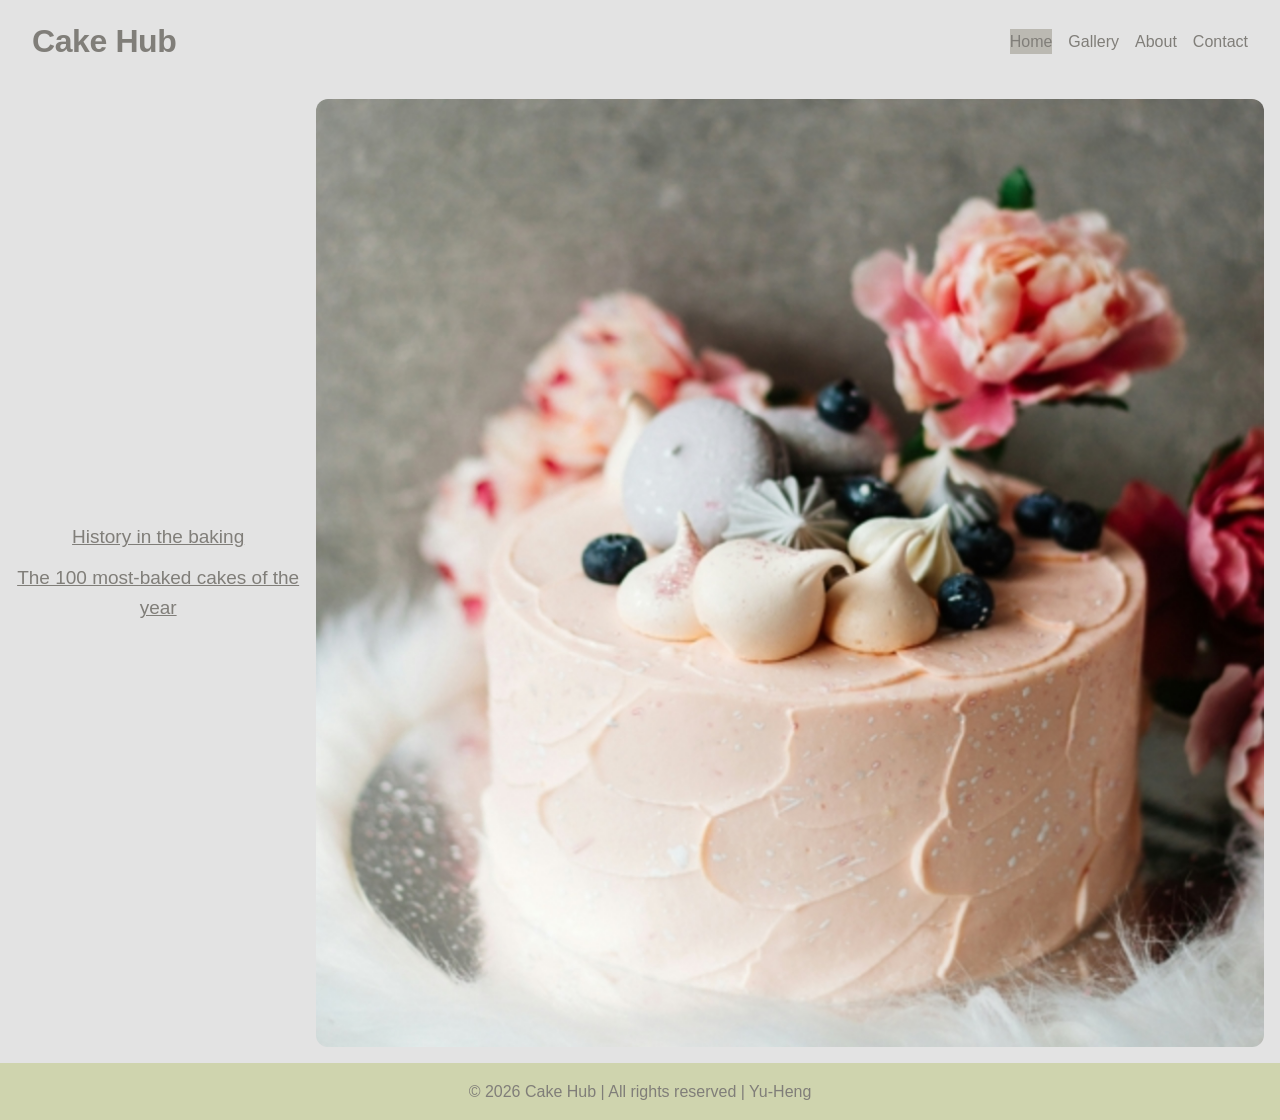
<file: index.html>
<!DOCTYPE html> 
<html lang ="en">
<head>    
    <meta charset = "UTF-8"> 
    <meta name = "viewport" content = "width=device-width,intial-scale=1.0">
    <meta name = "description" content = "cake hub website">
    <link rel = "stylesheet" href="css/global.css">
    <link rel = "stylesheet" href="css/index.css">
    <title>Cake Hub</title>
 </head>   
 <body>

         <header>
            <h1> Cake Hub </h1>
            <input id="hamburger_checkbox" type="checkbox">
            <label for="hamburger_checkbox" id="hamburger_menu">
                <img id="hamburger_icon" src="images/Hamburger.png" alt="menu" width="24" height="18">
                <span class="sr-only"> Toggle navigation</span>
        </label>
        <nav>
            <a class="active_nav" href="index.html">Home</a>
            <a href="gallery.html">Gallery</a>
            <a href="about.html">About</a>
            <a href="contact.html">Contact</a>
        </nav>
    </header>

    <main>
     
    
        <aside>
            <a href="https://www.nma.gov.au/audio/historical-interpretation-series/transcripts/history-in-the-baking"> History in the baking </a>
            <a href="https://www.taste.com.au/quick-easy/galleries/100-most-baked-cakes-year/fljgzbsc"> The 100 most-baked cakes of the year </a>
        </aside>

        <div class="hero">
        <picture>
            <source media="(min-width: 1200px)" srcset="images/rose-1920.jpg">
            <source media="(min-width: 600px)" srcset="images/rose-960.jpg">
            <img src="images/rose-480.jpg" alt="cake hub">
        </picture>
        </div>
    </main>

    <footer>
        <p>&copy; 2026 Cake Hub | All rights reserved | Yu-Heng </p>
    </footer>    
 </body>
</html>
</file>
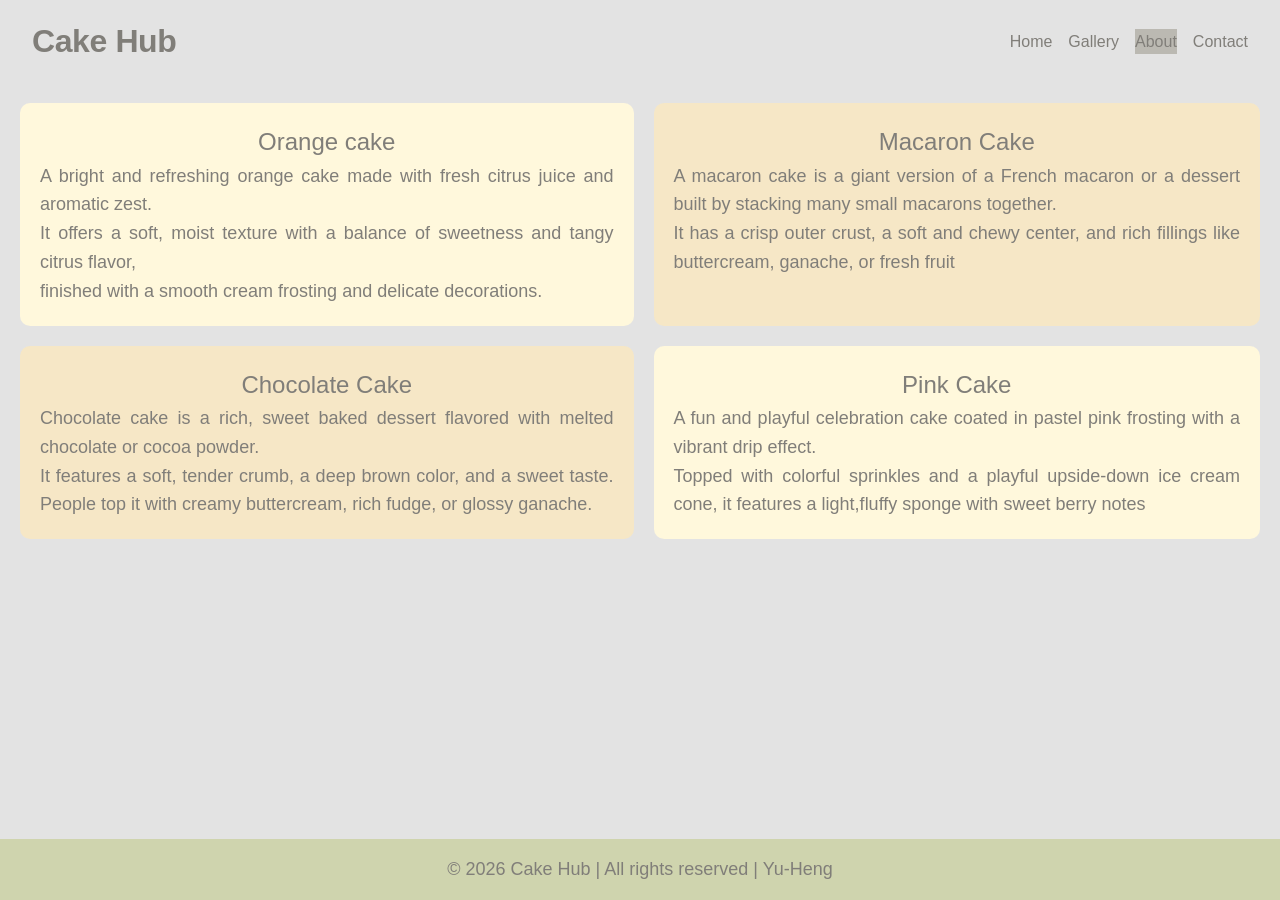
<file: about.html>
<!DOCTYPE html> 
<html lang="en">
    <meta charset="UTF-8"> 
    <meta name="viewport" content="width=device-width,initial-scale=1.0">
    <meta name="description" content="cake hub">
    <link rel="stylesheet" href="css/global.css">
    <link rel="stylesheet" href="css/about.css">
    <title>cake hub</title>
</head>

<body>
    <header>
        <h1> Cake Hub </h1>
        <input id="hamburger_checkbox" type="checkbox">
        <label for="hamburger_checkbox" id="hamburger_menu">
            <img id="hamburger_icon" src="images/Hamburger.png" alt="menu" width="24" height="18">
            <span class="sr-only"> Toggle navigation</span>
        </label>
        <nav>
            <a href="index.html">Home</a>
            <a href="gallery.html">Gallery</a>
            <a class="active_nav" href="about.html">About</a>
            <a href="contact.html">Contact</a>
        </nav>
    </header>

    <main>
<div id="container1">
    <h2>Orange cake</h2>
    <p>A bright and refreshing orange cake made with fresh citrus juice and aromatic zest. <br>
    It offers a soft, moist texture with a balance of sweetness and tangy citrus flavor,<br>
    finished with a smooth cream frosting and delicate decorations.</p>
</div>    

<div id="container2">
    <h2>Macaron Cake</h2>
    <p>A macaron cake is a giant version of a French macaron or a dessert built by stacking many small macarons together. <br>
    It has a crisp outer crust, a soft and chewy center, and rich fillings like buttercream, ganache, or fresh fruit</p>
</div>

<div id="container3">
    <h2>Chocolate Cake</h2>
    <p>Chocolate cake is a rich, sweet baked dessert flavored with melted chocolate or cocoa powder. <br>
        It features a soft, tender crumb, a deep brown color, and a sweet taste. 
        People top it with creamy buttercream, rich fudge, or glossy ganache.</p>
</div>

<div id="container4">
    <h2>Pink Cake</h2>
    <p>A fun and playful celebration cake coated in pastel pink frosting with a vibrant drip effect.<br>
    Topped with colorful sprinkles and a playful upside-down ice cream cone, it features a light,fluffy sponge with sweet berry notes</p>
</div>      




     
 
    </main>

    <footer>
        <p>&copy; 2026 Cake Hub | All rights reserved | Yu-Heng </p>
    </footer>    
    </body>
    </html>
</file>
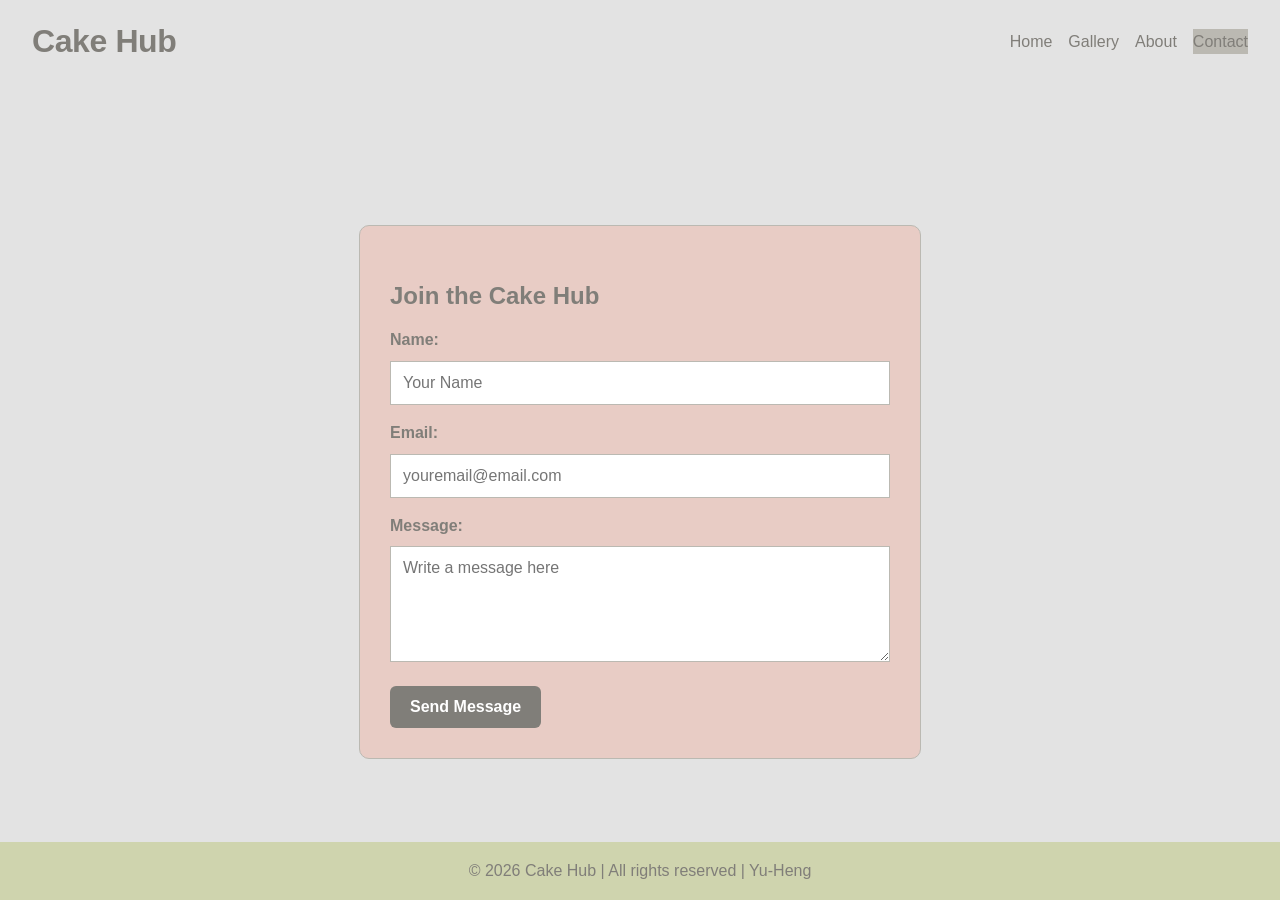
<file: contact.html>
<!DOCTYPE html> 
<html lang="en">
    <meta charset="UTF-8"> 
    <meta name="viewport" content="width=device-width,intial-scale=1.0">
    <meta name="description" content="cake hub">
    <link rel="stylesheet" href="css/global.css">
    <link rel="stylesheet" href="css/contact.css">
    <title>cake hub</title>
</head>
<body>
    <header>
        <h1> Cake Hub </h1>
        <input id="hamburger_checkbox" type="checkbox">
        <label for="hamburger_checkbox" id="hamburger_menu">
            <img id="hamburger_icon" src="images/Hamburger.png" alt="menu" width="24" height="18">
            <span class="sr-only"> Toggle navigation</span>
        </label>
        <nav>
            <a href="index.html">Home</a>
            <a href="gallery.html">Gallery</a>
            <a href="about.html">About</a>
            <a class="active_nav" href="contact.html">Contact</a>
        </nav>
    </header>
    
    <main>
        <form>
          <h2>Join the Cake Hub</h2>

          <label for="name">Name:</label>
          <input type="text" id="name" name="name" placeholder="Your Name"> <br>

          <label for="email">Email:</label>
          <input type="email" id="email" name="email"
          placeholder="youremail@email.com"><br>

          <label for="message">Message:</label>
          <textarea id="message" name="message" rows="5"
          placeholder="Write a message here"></textarea><br>
          
          <input type="submit" value="Send Message">
          
        </form>
    </main>    


    <footer>
        <p>&copy; 2026 Cake Hub | All rights reserved | Yu-Heng </p>
    </footer>  
    </body>
    </html>
</file>
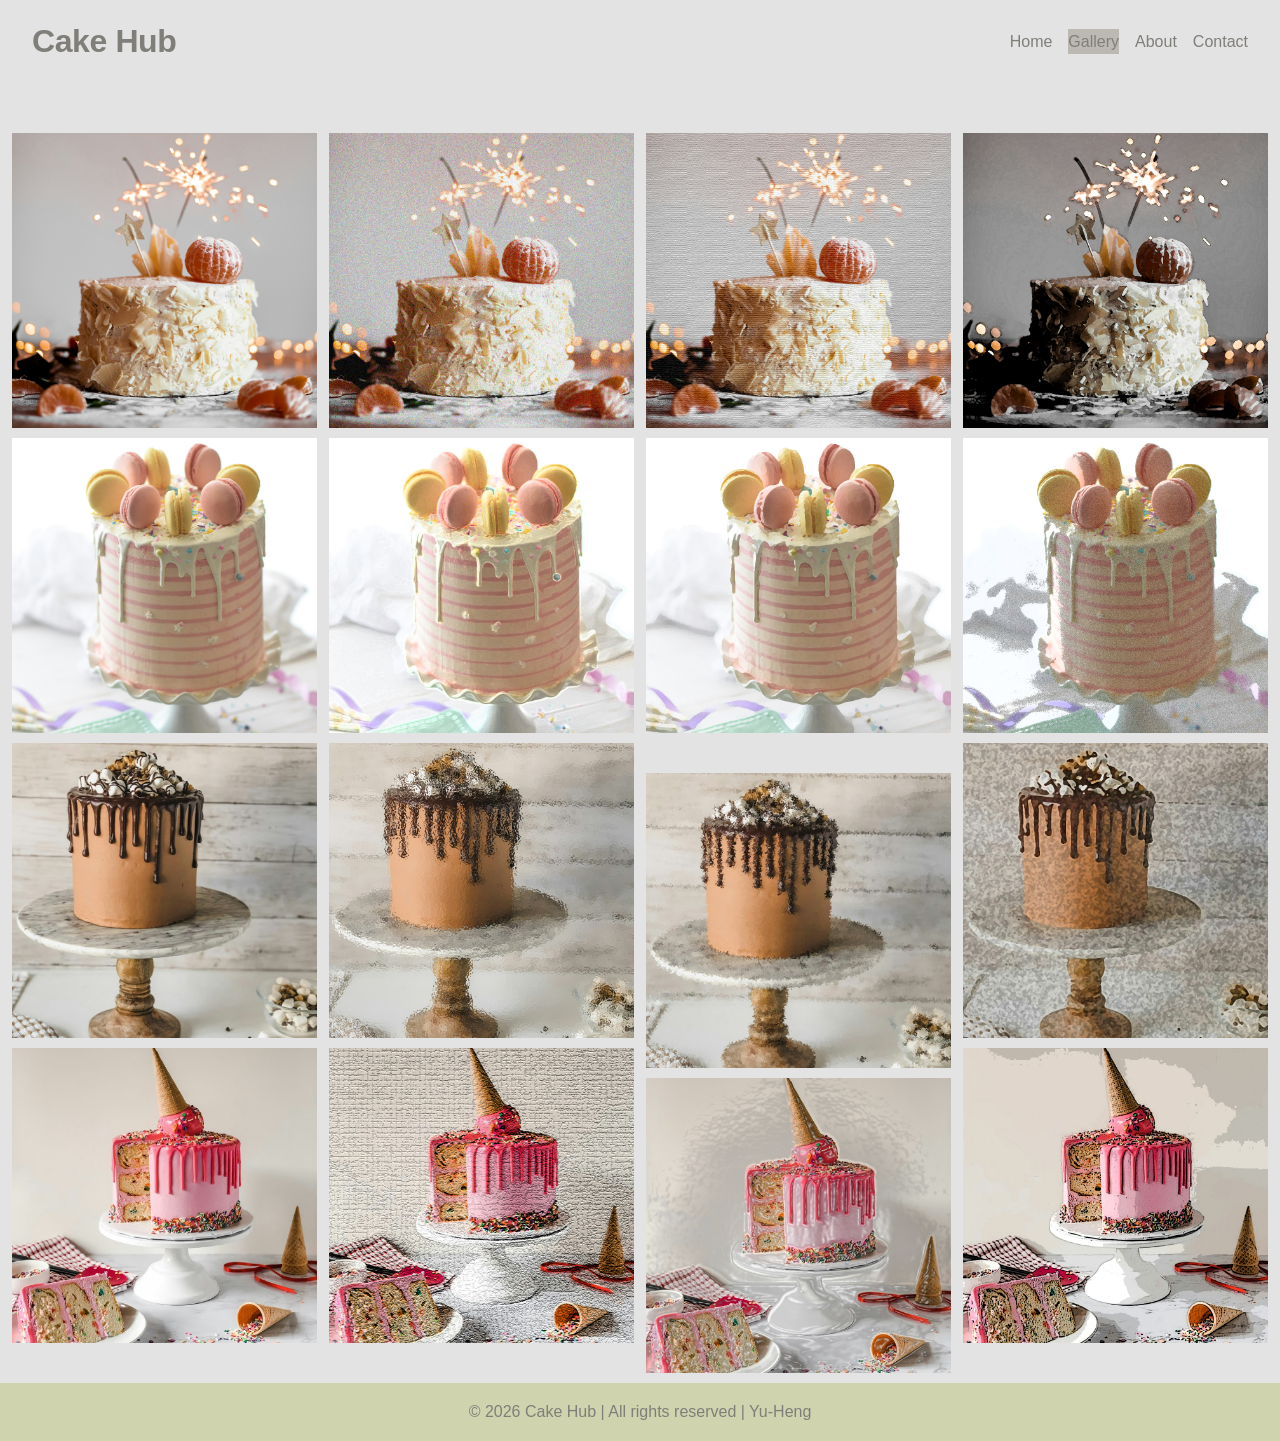
<file: gallery.html>
<!DOCTYPE html> 
<html lang="en">
<head>
    <meta charset="UTF-8"> 
    <meta name="viewport" content="width=device-width,intial-scale=1.0">
    <meta name="description" content="cake hub">
    <link rel="stylesheet" href="css/global.css">
    <link rel="stylesheet" href="css/gallery.css">
    <title>cake hub</title>
</head>

<body>
    <header>
        <h1>Cake Hub</h1>
        <input id="hamburger_checkbox" type="checkbox">
        <label for="hamburger_checkbox" id="hamburger_menu">
            <img id="hamburger_icon" src="images/Hamburger.png" alt="menu" width="24" height="18">
            <span class="sr-only"> Toggle navigation</span>

        </label>
        <nav>
            <a href="index.html">Home</a>
            <a class="active_nav" href="gallery.html">Gallery</a>
            <a href="about.html">About</a>
            <a href="contact.html">Contact</a>
        </nav>
    </header>
<div id="row">
    <div class="column"> <!-- column 1-->
        <figure>
            <a href="images/orange-cake-1.jpg" target="_blank">
                <img src="images/orange-cake-1.jpg" alt="orange cake photo 1" width="960" height="960">
            </a>
        </figure>
        <figure>
            <a href="images/macaron-cake.jpg" target="_blank">
                <img src="images/macaron-cake.jpg" alt="macaron cake photo 1" width="960" height="960">
            </a>
        </figure>
        <figure>
            <a href="images/chocolate-cake.jpg" target="_blank">
                <img src="images/chocolate-cake.jpg" alt="chocolat Cake photo 1" width="960" height="960">
            </a> 
        </figure>
        <figure>
            <a href="images/pink-cake.jpg" target="_blank">
                <img src="images/pink-cake.jpg" alt="pink cake photo 1" width="960" height="960">
            </a>
        </figure>
    </div>

    <div class="column"> <!--colum 2-->
        <figure>
            <a href="images/orange-cake-gran.jpg" target="_blank">
                <img src="images/orange-cake-gran.jpg" alt="orange cake photo 2" width="960" height="960">
            </a>
        </figure>

        <figure>
            <a href="images/macaron-cake-accented-edges.jpg" target="_blank">
                <img src="images/macaron-cake-accented-edges.jpg" alt="macaron cake photo 2" width="960" height="960">
            </a>
        </figure>
        <figure>
            <a href="images/chocolate-cake-glass.jpg" target="_blank">
                <img src="images/chocolate-cake-glass.jpg" alt="chocolat Cake photo 2" width="960" height="960">
            </a> 
        </figure>
       <figure>
            <a href="images/pink-cake-craquelure.jpg" target="_blank">
                <img src="images/pink-cake-craquelure.jpg" alt="pink cake photo 2" width="960" height="960">
            </a>
        </figure>
    </div>

    <!-- column 3 -->
    <div class="column">
        <figure>
            <a href="images/orange-cake-texturizer.jpg" target="_blank">
                <img src="images/orange-cake-texturizer.jpg" alt="orange cake photo 3" width="960" height="960">
            </a>
        </figure>
        <figure style="margin-bottom: 30px;">
            <a href="images/macaron-cake-dry-brush.jpg" target="_blank">
                <img src="images/macaron-cake-dry-brush.jpg" alt="macaron cake photo 3" width="960" height="960">   
            </a>
        </figure>
         <figure>
            <a href="images/chocolate-cake-spatter.jpg" target="_blank">
                <img src="images/chocolate-cake-spatter.jpg" alt="chocolat Cake photo 3" width="960" height="960">
            </a> 
        </figure>
       <figure>
            <a href="images/pink-cake-plastic-wrap.jpg" target="_blank">
                <img src="images/pink-cake-plastic-wrap.jpg" alt="pink cake photo 3" width="960" height="960">
            </a>
        </figure>
    </div> 

        <!-- column 4 -->
    <div class="column">
        <figure>
            <a href="images/orange-cake-watercolour.jpg" target="_blank">
                <img src="images/orange-cake-watercolour.jpg" alt="orange cake photo 4" width="960" height="960">
            </a>
        </figure>
        <figure>
            <a href="images/macaron-cake-film-grain_.jpg" target="_blank">
                <img src="images/macaron-cake-film-grain_.jpg" alt="macaron cake photo 4" width="960" height="960">   
            </a>
        </figure>
         <figure>
            <a href="images/chocolate-cake-spong.jpg" target="_blank">
                <img src="images/chocolate-cake-spong.jpg" alt="chocolat Cake photo 4" width="960" height="960">
            </a> 
        </figure>
       <figure>
            <a href="images/pink-cake-poster-edges.jpg" target="_blank">
                <img src="images/pink-cake-poster-edges.jpg" alt="pink cake photo 4" width="960" height="960">
            </a>
        </figure>
    </div> 

    </div>


    <footer>
        <p>&copy; 2026 Cake Hub | All rights reserved | Yu-Heng</p>
    </footer>    

    </body>
    </html>
</file>
<file: css/global.css>
* { 
margin: 0;
padding: 0;
box-sizing: border-box;
}

body {
    font-family: Verdana, Geneva, Tahoma, sans-serif;
    line-height: 1.6;
    color: #807E79 ;
    background-color: #E3E3E3;
    min-height: 100vh;
    display: flex;
    flex-direction: column;
    scroll-behavior: smooth;
}

header {
    background-color: #E3E3E3;
    color: #807E79;
    padding: 16px 32px;
    position: sticky;
    top: 0;
    left: 0;
    width: 100%;
    z-index: 1000;
    display: flex;
    justify-content: space-between;
    align-items: center;
}

footer {
  background-color: #CFD4AE;
  color: #807E79;
  padding: 16px 32px;
  text-align: center;
  font-size: 16px;
  width: 100%;
  margin-top: auto;
}

h1 {
  font-family: 'Segoe UI', Tahoma, Geneva, Verdana, sans-serif;
  font-size: 32px;
  font-weight: 700;
  letter-spacing: -0.4px;
  flex: 1;
}

#hamburger_checkbox {
  display: none;
}

#hamburger_menu {
  display: none;
  cursor: pointer;
  z-index: 1001;
  margin-left: 16px;
}

#hamburger_icon {
  display: none;
  width: 50px;
  height: 50px;
  object-fit: contain;
}

.sr-only{
  position: absolute;
  width: 1px;
  height: 1px;
  padding: 0;
  margin: -1px;
  overflow: hidden;
  clip-path: none;
  white-space: nowrap;
  border: 0;
}

nav {
  display: flex;
  gap: 16px;
  justify-content: flex-end;
  flex: none;
}

nav a, nav a:visited {
    color: #807E79;
    text-decoration: none;
}

nav a:hover {
    background: #BBB9B2;
    color: white;
    transform: none;
}

nav a.active_nav{
    background: #BBB9B2;
    color: #807E79;
}

@media only screen and (max-width:768px) {

  #hamburger_menu{
     display: block;
    }
  #hamburger_icon {
     display: block;
    }  
    
    nav {
        display: none;
        flex-direction: column;
        gap: 16px;
        background-color: #E8CCC5;
        position: absolute;
        top: 100%;
        right: 0;
        width: 200px;
        z-index: 999;
        border-radius: 0 0 8px 8px;
    }

    #hamburger_checkbox:checked ~ nav{
        display: flex;
    }

    nav a {
        padding: 16px;
        font-size: 19px;
        border-radius: 0;
        text-align: center;
    }
}
</file>
<file: css/index.css>
h2 {
    display: none;
}

p {
    text-align: center;
}

aside {
    font-size: 19px;
    padding: 0px 0;
    text-align: center;
    width: 100%;
}

aside a {
    color: #807E79;
    display: block;
    padding: 5px 0;
    width: 100%;
}

aside a:hover {
    background-color: #BBB9B2;
    color: #CFD4AE;
} 

.hero {
    width: 100%;
    aspect-ratio: 1 / 1;
    overflow: hidden;
    position: relative;
    display: flex;
    align-items: center;
    justify-content: center;
    border-radius: 12px;
}

.hero img {
    width: 100%;
    height: 100%;
    object-fit: cover;
    position: absolute;
    inset: 0;
}

@media only screen and (min-width: 760px) {
    main {
        display: flex;
        align-items: stretch;
        gap: 16px;
        padding: 16px;
    }
    }
aside{
    display: flex;
    flex-direction: column;
    align-items: center;
    justify-content: center;
    width: 30%;
}

section {
  width: 70%;
}


}
</file>
<file: css/about.css>
h2 {
    font-size: 24px;
    font-weight: normal;
    text-align: center;
}

p {
    font-size: 18px;
}

main > div {
    background-color: aliceblue;
    border-radius: 10px;
    font-size: 30px;
    padding: 20px;
    text-align: left;
}

#container1 {
    background-color: cornsilk;
    color: #807e79;
    grid-area: area1;
    text-align: justify;
}

#container2 {
    background-color: #f6e7c6;
    color: #807e79;
    grid-area: area2;
    text-align: justify;
}

#container3 {
    background-color: #f6e7c6;
    color: #807e79;
    grid-area: area3;
    text-align: justify;
}

#container4 {
    background-color: cornsilk;
    color: #807e79;
    grid-area: area4;
    text-align: justify;
}

main {
    display: grid;
    grid-template-areas: 
    'area1'
    'area2'
    'area3'
    'area4';
    grid-template-columns: auto;
    grid-template-rows: auto;
    grid-gap: 20px;
    padding: 20px;
}

@media only screen and (min-width: 900px) {
    main{
        grid-template-areas: 
        'area1 area2'
        'area3 area4';
    }
    
}
</file>
<file: css/contact.css>
main{
    padding: 16px;
    max-width: 1200px;
    margin: 96px auto 16px;
}

.contact-main {
    text-align: justify;
}

h2 {
    margin: 24px 0 16px 0;
    font-weight: 700;
    font-size: 24px;
    line-height: 1.3;
    color: #807E79;
}

h3 {
    margin: 16px 0 8px 0;
    font-weight: 600;
    font-size: 22px;
    color: #F6E7C6;
}

.contact-main p,
.contact-main address,
.contact-main form,
.contact-main .copyright-block {
    text-align: left;
    margin-left: 0;
}

form {
    max-width: 700px;
    width: 100%;
    margin: 30px auto;
    background-color: #E8CCC5;
    padding: 30px;
    border-radius: 10px;
    border: 1px solid #BBB9B2;
    box-sizing: border-box;
}

fieldset {
    border: none;
    padding: 0;
    margin: 0;
}

label {
    font-weight: 600;
    margin-top: 15px;
    display: block;
    color: #807E79;
}

input[type="text"],
input[type="email"],
textarea {
    width: 100%;
    padding: 12px;
    margin-top: 8px;
    border: 1px solid #BBB9B2;
    font-family: 'Trebuchet MS', 'Lucida Sans Unicode', 'Lucida Grande', 'Lucida Sans', Arial, sans-serif;
    font-size: 16px;
    box-sizing: border-box;
    transition: border-color 0.3s ease;
}

textarea {
    min-height: 100px;
    min-width: 500px;
    resize: vertical;
}

input[type="submit"] {
    margin-top: 16px;
    background-color:#807E79 ;
    color: white;
    font-size: medium;
    border: none;
    padding: 12px 20px;
    border-radius: 6px;
    font-weight: 700;
}

input[type="submit"]:hover,
input[type="submit"]:focus{
    background-color: #CFD4AE;
    color: #807E79;
}


input[disabled]
textarea[disabled] {
    background-color:#CFD4AE ;
    cursor: not-allowed;
}

address {
    font-style: normal;
    line-height: 1.6;
    margin: 16px 0;
}

address a {
    color: #E8CCC5;
    font-weight: 500;
}
</file>
<file: css/gallery.css>
#row {
    display: flex;
    flex-wrap: wrap;
    padding: 0 12px;
}

.column {
    text-align: center;
    margin-top: 50px;
    margin-left: auto;
    margin-right: auto;
    max-width: 100%;
}

.column img {
    width: 100%;
    height: auto;
    aspect-ratio: 1/1; 
    object-fit: cover;
    padding-bottom: 10px;
    display: block;
}

@media only screen and (min-width: 760px) {
    .column {
        max-width: 50%;
        padding: 0 6px;
    }

    #row {
        padding: 0 6px;
    }
}

@media only screen and (min-width: 1200px) {
    .column { 
        max-width: 25%;
    }
}
</file>
